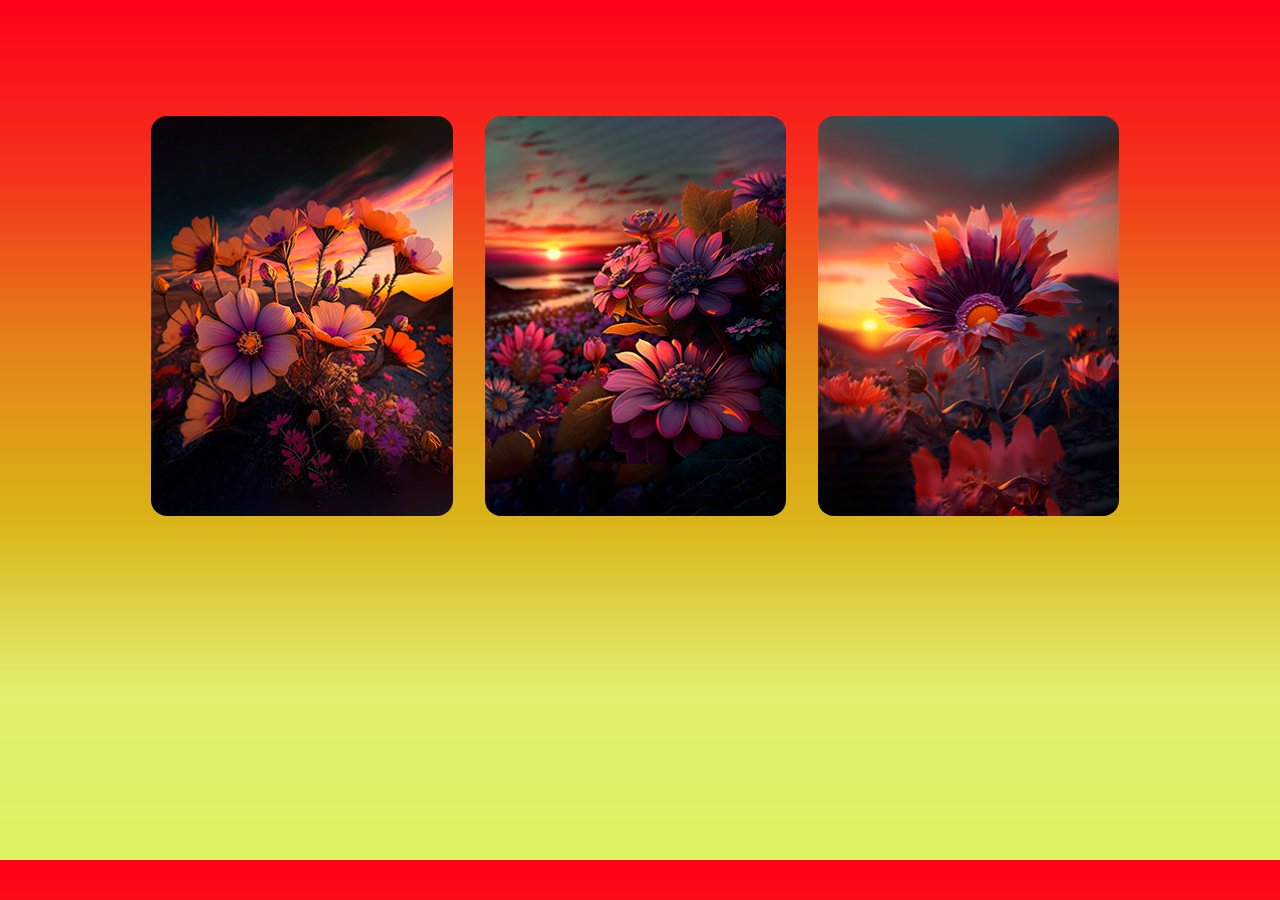
<file: index.html>
<!DOCTYPE html>
<html lang="en">
<head>
    <meta charset="UTF-8">
    <meta http-equiv="X-UA-Compatible" content="IE=edge">
    <meta name="viewport" content="width=device-width, initial-scale=1.0">
    <link rel="stylesheet" type="text/css" href="/css/styles.css" media="screen"/>
    <title>The New Proyect</title>
</head>
<body>
    <section class="container">
        <div class="card">
            <img src="/img/1.png">
            <div class="content">
                    <h1> Lugar </h1>
                    <p> Lorem ipsum dolor, sit amet consectetur adipisicing elit. Aperiam dolorem exercitationem repellendus animi ducimus culpa hic a ut alias libero reprehenderit, fugit officiis autem quasi perspiciatis, ad, eum ex deleniti!</p>
            </div>
        </div>
        <div class="card">
            <img src="/img/2.png">
            <div class="content">
                    <h1> Mishis</h1>
                    <p> Lorem ipsum dolor, sit amet consectetur adipisicing elit. Aperiam dolorem exercitationem repellendus animi ducimus culpa hic a ut alias libero reprehenderit, fugit officiis autem quasi perspiciatis, ad, eum ex deleniti!</p>
            </div>
        </div>
        <div class="card">
            <img src="/img/3.png">
            <div class="content">
                    <h1> Nosotros</h1>
                    <p> Lorem ipsum dolor, sit amet consectetur adipisicing elit. Aperiam dolorem exercitationem repellendus animi ducimus culpa hic a ut alias libero reprehenderit, fugit officiis autem quasi perspiciatis, ad, eum ex deleniti!</p>
            </div>
        </div>
    </section>
</body>
</html>
</file>
<file: css/styles.css>
body {
    height: 83.5vh;
    width: 98vw;
    background: rgb(255,0,26);
    background: linear-gradient(180deg, rgba(255,0,26,1) 0%, rgba(245,47,25,0.989233193277311) 20%, rgba(228,129,24,1) 40%, rgba(218,179,23,1) 60%, rgba(208,228,22,0.6138830532212884) 80%, rgba(206,236,22,0.6755077030812324) 100%);
}
.container {
    display: flex;
    align-items: center;
    justify-content: space-between;
    width: 1000px;
    margin: auto;
    margin-top: 100px;
}
.card {
    overflow: hidden;
    flex-grow: 1;
    display: grid;
    place-items: center;
    align-items: flex-start;
    color: white;
    height: 400px;
    aspect-ratio: 0.5;
    transition: all 0.6s ease-in-out;
    padding: 1rem;
    cursor: pointer;
}
.card img {
    border-radius: 1rem;
    grid-column: 1;
    grid-row: 1 /span 3;
    width: 100%;
    height: 400px;
    object-fit: cover;
}
.content {
    grid-row: 2;
    grid-column: 1;
    opacity: 0;
    width: 90%;
    transform: translateY(100px);
    grid-column: 1;
    transition: all 0.5s ease-in-out;
    transition-delay:0.2s ;
}
.card:hover {
    flex-grow: 3;
}
.card:hover .content {
    opacity: 1;
    transform: translateX(0);
}
</file>
